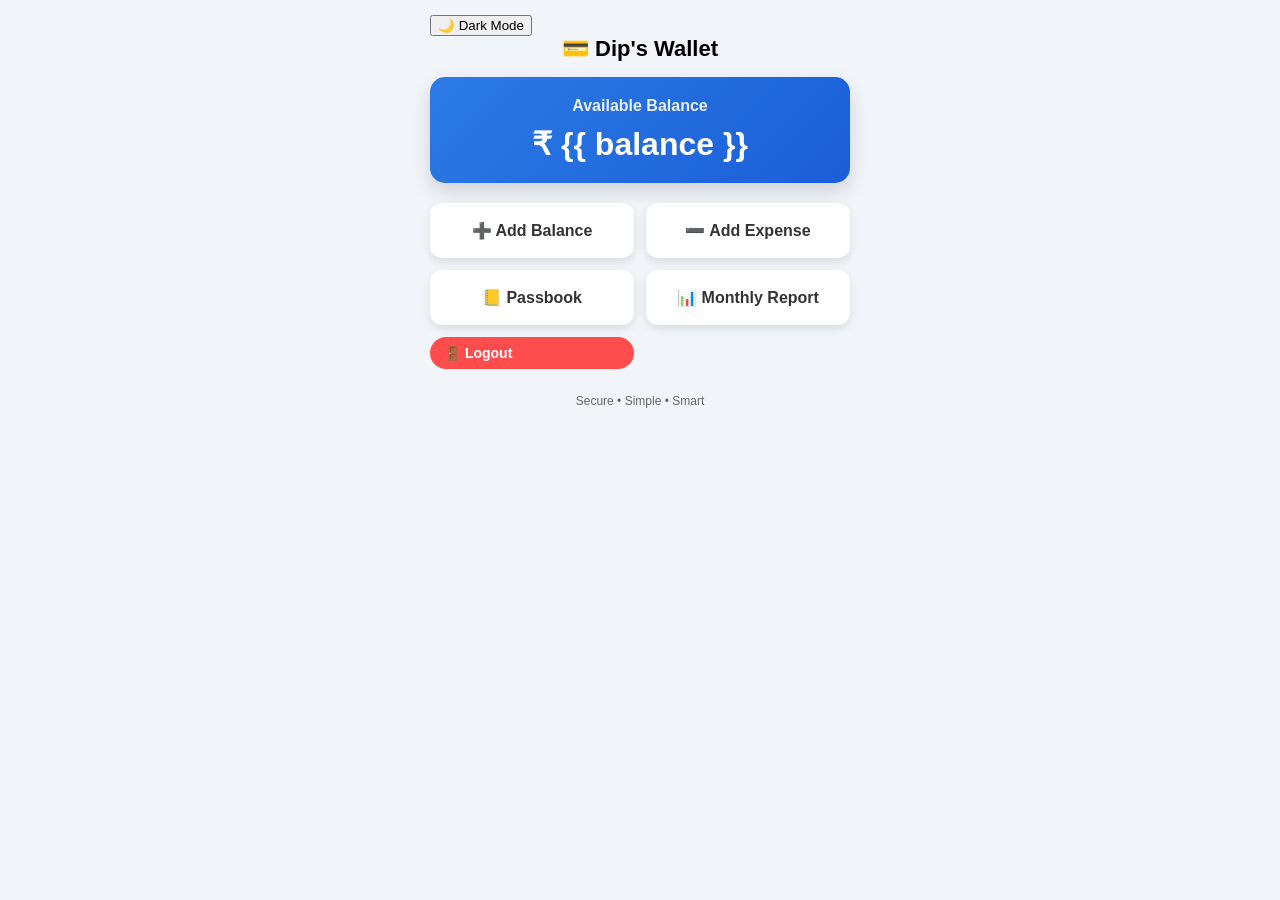
<file: templates/index.html>
<!doctype html>
<html>
  <head>
    <title>My Wallet</title>
    <meta name="viewport" content="width=device-width, initial-scale=1" />

    <style>
      body {
        margin: 0;
        font-family: "Segoe UI", Arial, sans-serif;
        background: #f1f4f9;
      }

      .container {
        max-width: 420px;
        margin: auto;
        padding: 15px;
      }
      .top-bar {
        display: flex;
        justify-content: space-between;
        align-items: center;
        margin-bottom: 15px;
      }

      .logout-btn {
        background: #ff4d4d;
        color: white;
        padding: 8px 14px;
        border-radius: 20px;
        text-decoration: none;
        font-size: 14px;
        font-weight: bold;
      }

      .logout-btn:hover {
        background: #e63939;
      }

      .header {
        text-align: center;
        font-size: 22px;
        font-weight: bold;
        margin-bottom: 15px;
      }

      .balance-card {
        background: linear-gradient(135deg, #2c7be5, #1a5ed8);
        color: white;
        border-radius: 15px;
        padding: 20px;
        text-align: center;
        box-shadow: 0 8px 20px rgba(0, 0, 0, 0.15);
      }

      .balance-card h3 {
        margin: 0;
        font-size: 16px;
        opacity: 0.9;
      }

      .balance-card h1 {
        margin: 10px 0 0;
        font-size: 32px;
      }

      .actions {
        margin-top: 20px;
        display: grid;
        grid-template-columns: repeat(2, 1fr);
        gap: 12px;
      }

      .action-btn {
        background: white;
        border-radius: 12px;
        padding: 18px;
        text-align: center;
        font-weight: 600;
        text-decoration: none;
        color: #333;
        box-shadow: 0 4px 10px rgba(0, 0, 0, 0.1);
      }

      .action-btn:hover {
        background: #e9f0ff;
      }

      .footer {
        text-align: center;
        font-size: 12px;
        color: #666;
        margin-top: 25px;
      }
      .dark {
    background: #121212;
    color: white;
}

.dark .balance-card {
    background: #1e1e1e;
}

    </style>
  </head>

  <body>
    

    <div class="container">
      <button onclick="document.body.classList.toggle('dark')">
  🌙 Dark Mode
</button>
      <div class="header">💳 Dip's Wallet</div>

      <div class="balance-card">
        <h3>Available Balance</h3>
        <h1>₹ {{ balance }}</h1>
      </div>

      <div class="actions">
        <a class="action-btn" href="/add_balance">➕ Add Balance</a>
        <a class="action-btn" href="/expense">➖ Add Expense</a>
        <a class="action-btn" href="/passbook">📒 Passbook</a>
        <a class="action-btn" href="/monthly">📊 Monthly Report</a>
        <a href="/logout" class="logout-btn">🚪 Logout</a>
      </div>

      <div class="footer">Secure • Simple • Smart</div>
    </div>
  </body>
</html>
</file>
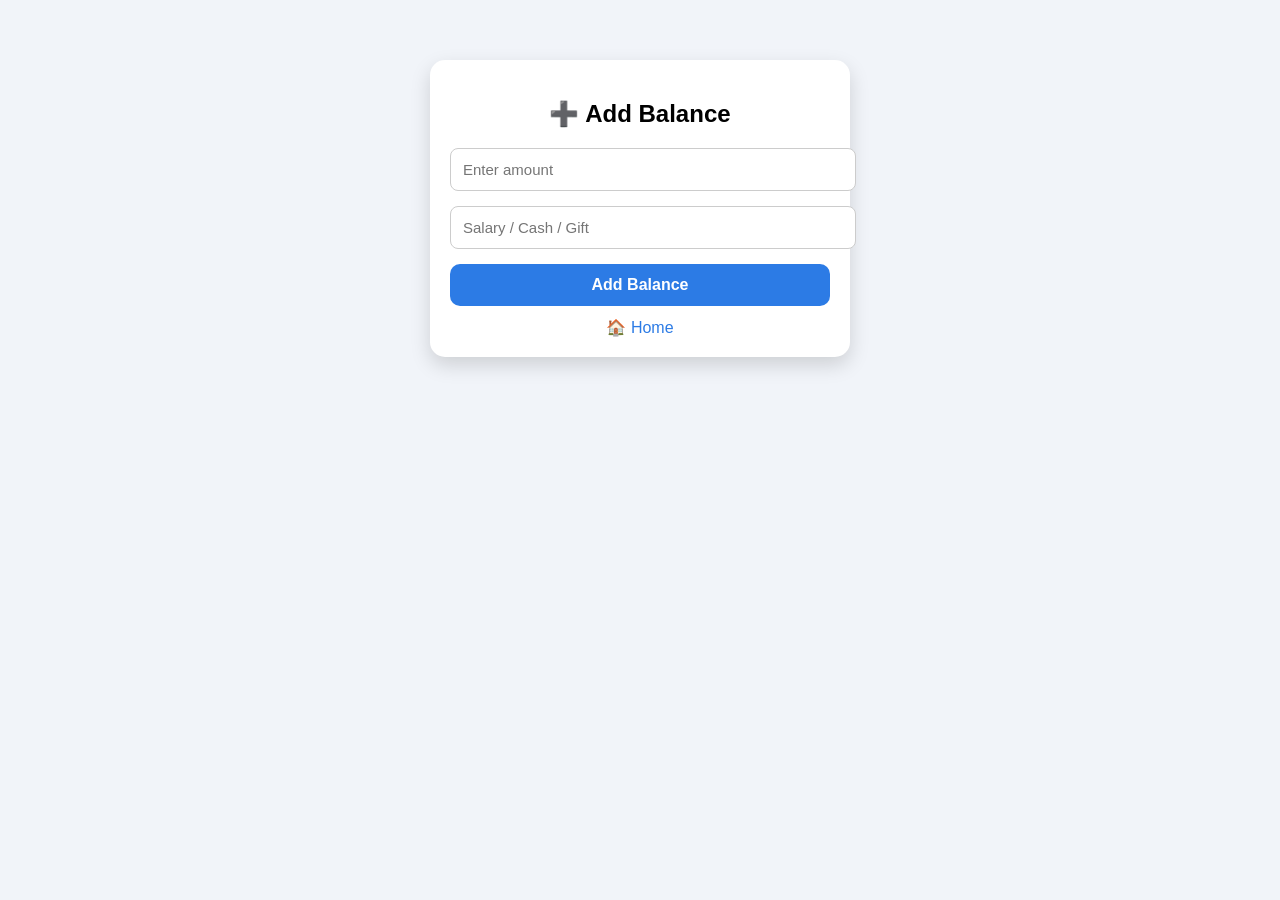
<file: templates/add_balance.html>
<!DOCTYPE html>
<html>
<head>
    <title>Add Balance</title>
    <meta name="viewport" content="width=device-width, initial-scale=1">

    <style>
        body {
            background: #f1f4f9;
            font-family: "Segoe UI", Arial, sans-serif;
        }

        .card {
            max-width: 380px;
            margin: 60px auto;
            background: white;
            padding: 20px;
            border-radius: 15px;
            box-shadow: 0 8px 20px rgba(0,0,0,0.15);
        }

        h2 {
            text-align: center;
            margin-bottom: 20px;
        }

        input {
            width: 100%;
            padding: 12px;
            margin-bottom: 15px;
            border-radius: 8px;
            border: 1px solid #ccc;
            font-size: 15px;
        }

        button {
            width: 100%;
            padding: 12px;
            border: none;
            border-radius: 10px;
            background: #2c7be5;
            color: white;
            font-size: 16px;
            font-weight: bold;
        }

        a {
            display: block;
            text-align: center;
            margin-top: 12px;
            text-decoration: none;
            color: #2c7be5;
        }
    </style>
</head>

<body>

<div class="card">
    <h2>➕ Add Balance</h2>

    <form method="POST">
        <input type="number" name="amount" placeholder="Enter amount" required>
        <input type="text" name="note" placeholder="Salary / Cash / Gift" required>
        <button type="submit">Add Balance</button>
    </form>

    <a href="/" class="home-btn">🏠 Home</a>

</div>

</body>
</html>
</file>
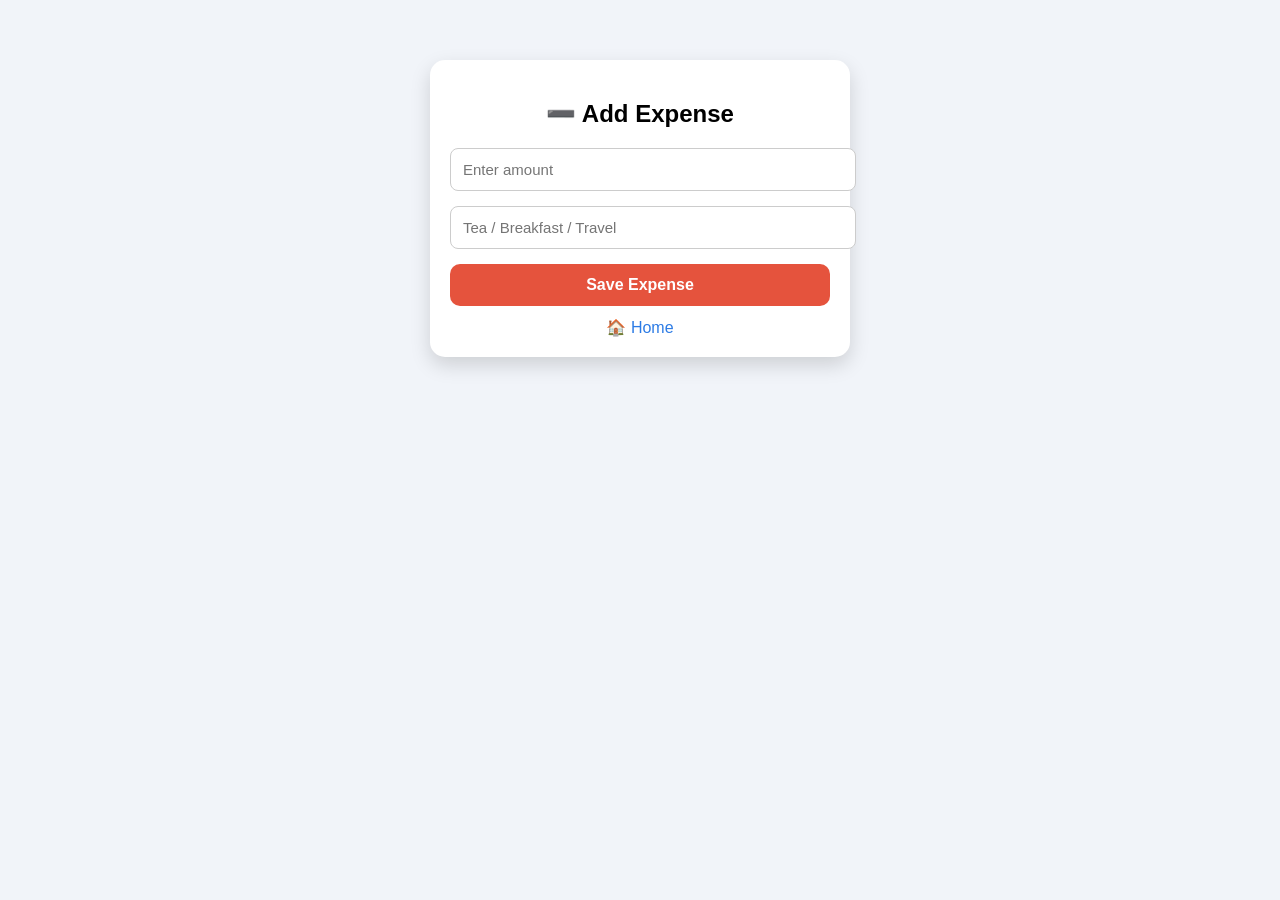
<file: templates/expense.html>
<!DOCTYPE html>
<html>
<head>
    <title>Add Expense</title>
    <meta name="viewport" content="width=device-width, initial-scale=1">

    <style>
        body {
            background: #f1f4f9;
            font-family: "Segoe UI", Arial, sans-serif;
        }

        .card {
            max-width: 380px;
            margin: 60px auto;
            background: white;
            padding: 20px;
            border-radius: 15px;
            box-shadow: 0 8px 20px rgba(0,0,0,0.15);
        }

        h2 {
            text-align: center;
            margin-bottom: 20px;
        }

        input {
            width: 100%;
            padding: 12px;
            margin-bottom: 15px;
            border-radius: 8px;
            border: 1px solid #ccc;
            font-size: 15px;
        }

        button {
            width: 100%;
            padding: 12px;
            border: none;
            border-radius: 10px;
            background: #e5533d;
            color: white;
            font-size: 16px;
            font-weight: bold;
        }

        a {
            display: block;
            text-align: center;
            margin-top: 12px;
            text-decoration: none;
            color: #2c7be5;
        }
    </style>
</head>

<body>

<div class="card">
    <h2>➖ Add Expense</h2>

    <form method="POST">
        <input type="number" name="amount" placeholder="Enter amount" required>
        <input type="text" name="reason" placeholder="Tea / Breakfast / Travel" required>
        <button type="submit">Save Expense</button>
    </form>

    <a href="/" class="home-btn">🏠 Home</a>

</div>

</body>
</html>
</file>
